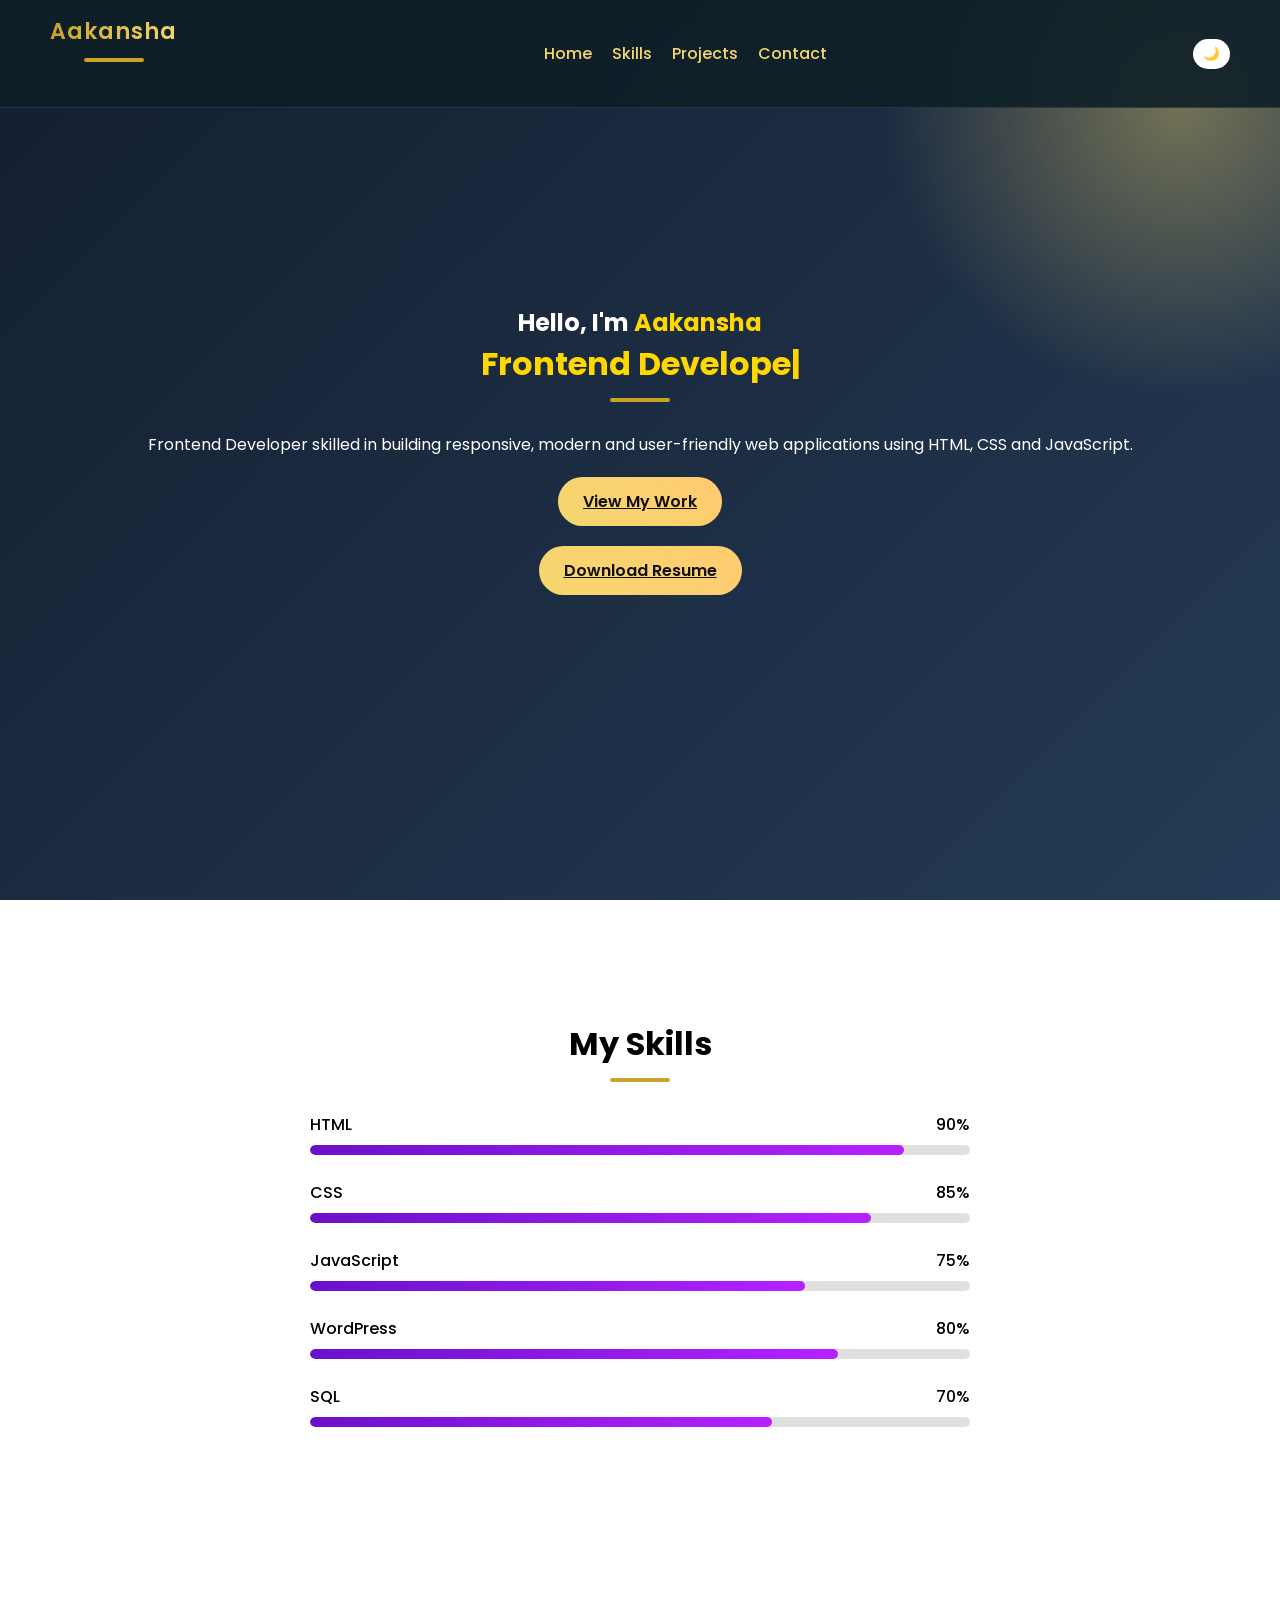
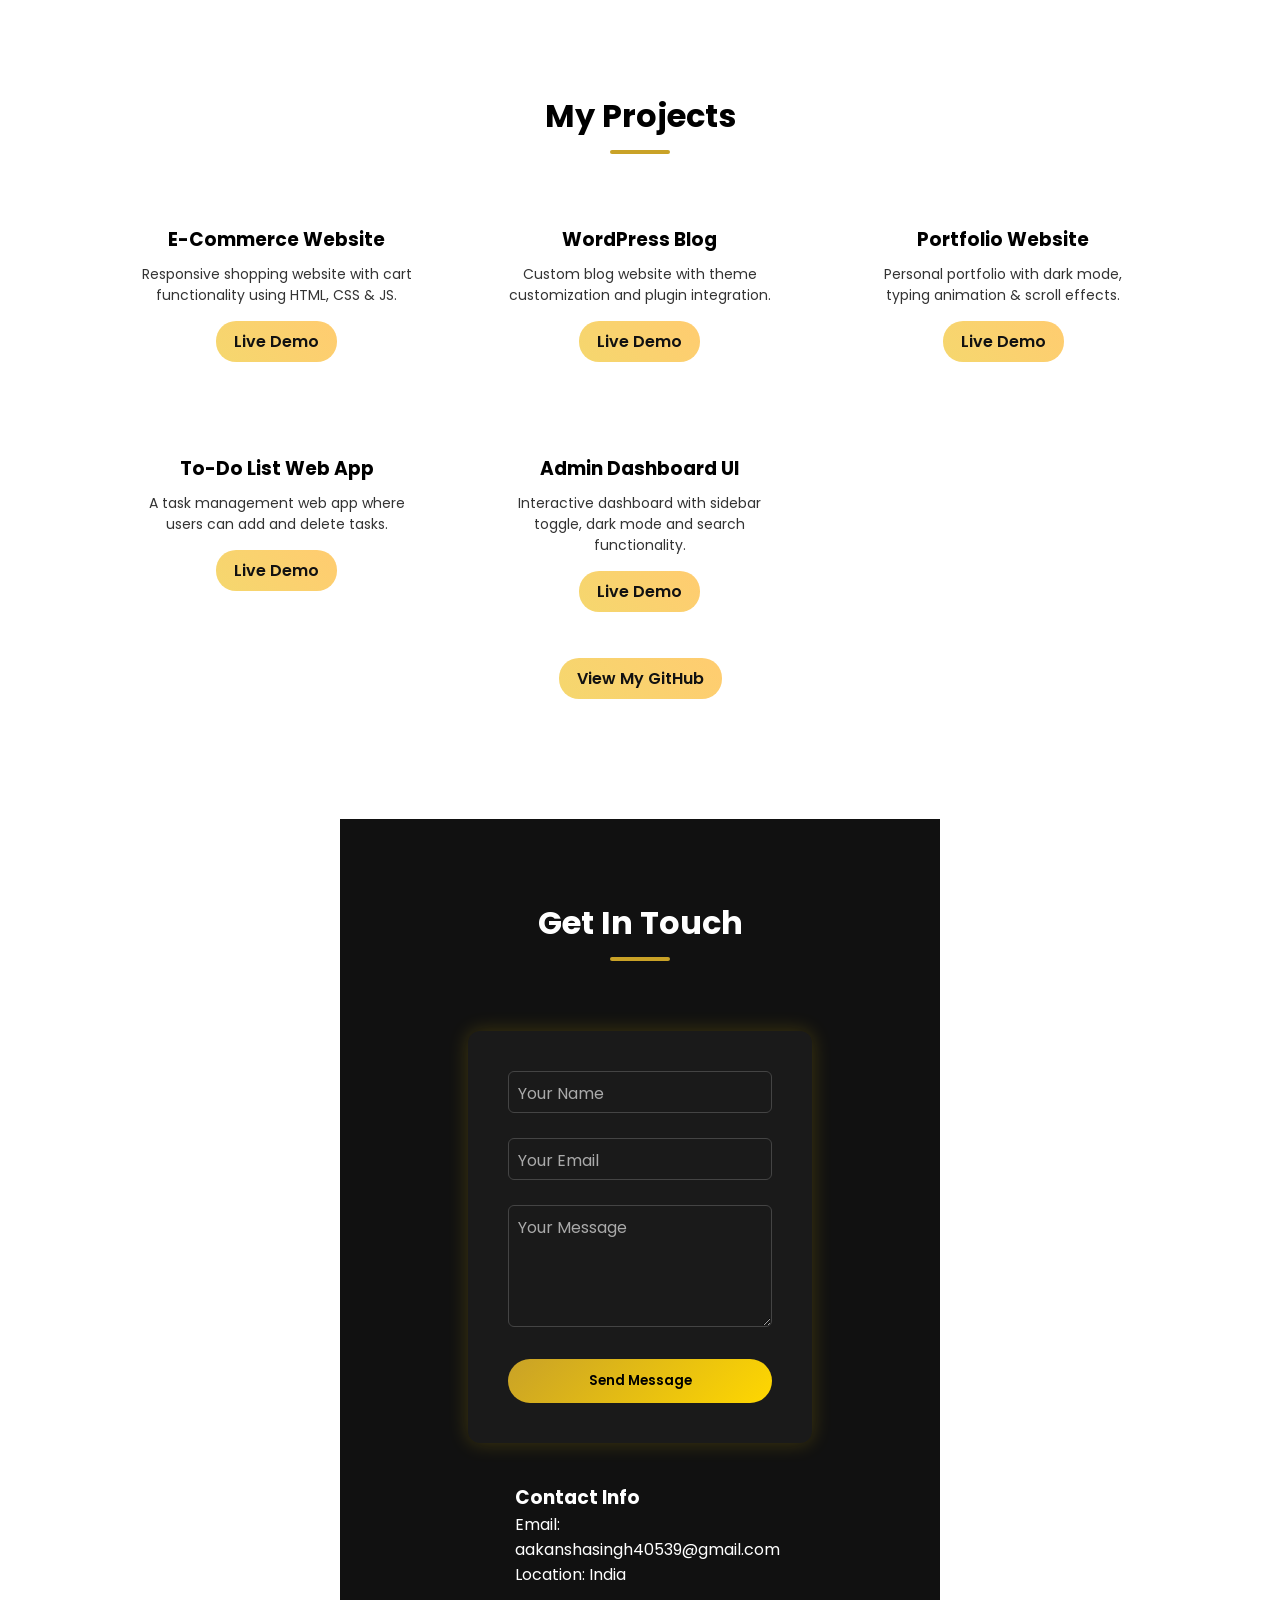
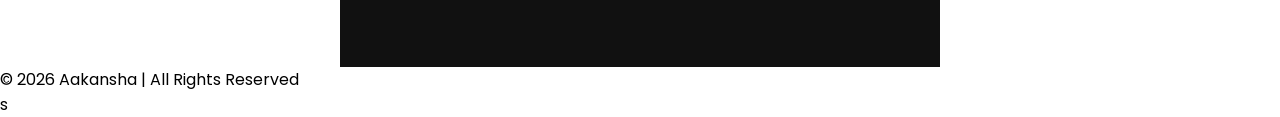
<file: index.html>
<!DOCTYPE html>
<html lang="en">

<head>
    <meta charset="UTF-8">
    <title>Aakansha | Frontend Developer</title>
    <meta name="viewport" content="width=device-width, initial-scale=1.0">
    <link rel="stylesheet" href="style.css">
    <link href="https://fonts.googleapis.com/css2?family=Poppins:wght@300;400;600&display=swap" rel="stylesheet">
</head>

<body>

    <nav>
        <h2 class="logo">Aakansha</h2>
        <ul>
            <li><a href="#home">Home</a></li>
            <li><a href="#skills">Skills</a></li>
            <li><a href="#projects">Projects</a></li>
            <li><a href="#contact">Contact</a></li>
        </ul>
        <button id="themeToggle">🌙</button>
    </nav>

    <section id="home" class="hero reveal">
        <h1>Hello, I'm <span>Aakansha</span></h1>
        <h2><span id="typing"></span></h2>
        <p>Frontend Developer skilled in building responsive, modern and user-friendly web applications using HTML, CSS
            and JavaScript.</p>
        <a href="#projects" class="btn">View My Work</a>
      <a href="Aakansha-Resume.pdf" target="_blank" class="btn">Download Resume</a>
    </section>

    <section id="skills" class="skills reveal">
        <h2>My Skills</h2>

        <div class="skill">
            <div class="skill-info">
                <span>HTML</span>
                <span>90%</span>
            </div>
            <div class="progress">
                <div class="progress-bar" data-width="90%"></div>
            </div>
        </div>

        <div class="skill">
            <div class="skill-info">
                <span>CSS</span>
                <span>85%</span>
            </div>
            <div class="progress">
                <div class="progress-bar" data-width="85%"></div>
            </div>
        </div>

        <div class="skill">
            <div class="skill-info">
                <span>JavaScript</span>
                <span>75%</span>
            </div>
            <div class="progress">
                <div class="progress-bar" data-width="75%"></div>
            </div>
        </div>

        <div class="skill">
            <div class="skill-info">
                <span>WordPress</span>
                <span>80%</span>
            </div>
            <div class="progress">
                <div class="progress-bar" data-width="80%"></div>
            </div>
        </div>

        <div class="skill">
            <div class="skill-info">
                <span>SQL</span>
                <span>70%</span>
            </div>
            <div class="progress">
                <div class="progress-bar" data-width="70%"></div>
            </div>
        </div>

    </section>
    <section id="projects" class="projects reveal">
        <h2>My Projects</h2>

        <div class="projects-container">

            <div class="project-card">
                <h3>E-Commerce Website</h3>
                <p>Responsive shopping website with cart functionality using HTML, CSS & JS.</p>
                <a href="https://aakanshasingh40539.github.io/portfolio-website/ecommerce/" target="_blank"
                    class="btn-small">Live Demo</a>
            </div>

            <div class="project-card">
                <h3>WordPress Blog</h3>
                <p>Custom blog website with theme customization and plugin integration.</p>
                <a href="https://aakanshadev.wordpress.com/" target="_blank" class="btn-small">Live Demo</a>
            </div>

            <div class="project-card">
                <h3>Portfolio Website</h3>
                <p>Personal portfolio with dark mode, typing animation & scroll effects.</p>
                <a href="#" class="btn-small">Live Demo</a>
            </div>
            <div class="project-card">
                <h3>To-Do List Web App</h3>
                <p>A task management web app where users can add and delete tasks.</p>
                <a href="https://aakanshasingh40539.github.io/portfolio-website/todo-app/" target="_blank" class="btn-small">Live Demo</a>
            </div>

            <div class="project-card">
                <h3>Admin Dashboard UI</h3>
                <p>Interactive dashboard with sidebar toggle, dark mode and search functionality.</p>
              <a href="https://aakanshasingh40539.github.io/portfolio-website/dashboard-ui/" target="_blank" class="btn-small">Live Demo</a>
            </div>

        </div>
        <div class="github-section">
            <a href="https://github.com/aakanshasingh40539" target="_blank" class="btn-small">View My GitHub</a>
        </div>
    </section>
    <section id="contact" class="contact reveal">
        <h2>Get In Touch</h2>

        <div class="contact-container">
            <form action="https://formsubmit.co/aakanshasingh40539@gmail.com" method="POST" class="contact-form">

                <div class="input-group">
                    <input type="text" name="name" required>
                    <label>Your Name</label>
                </div>

                <div class="input-group">
                    <input type="email" name="email" required>
                    <label>Your Email</label>
                </div>

                <div class="input-group">
                    <textarea name="message" rows="5" required></textarea>
                    <label>Your Message</label>
                </div>

                <input type="hidden" name="_captcha" value="false">
                <input type="hidden" name="_subject" value="New Portfolio Message!">

                <button type="submit" class="btn-submit" id="sendBtn">
                    <span class="btn-text">Send Message</span>
                </button>
            </form>

            <div class="contact-info">
                <h3>Contact Info</h3>
                <p>Email: aakanshasingh40539@gmail.com</p>
                <p>Location: India</p>
            </div>
        </div>
    </section>
    <footer>
        © 2026 Aakansha | All Rights Reserved
    </footer>

    <script src="script.js"></script>
</body>


</html>s
</file>
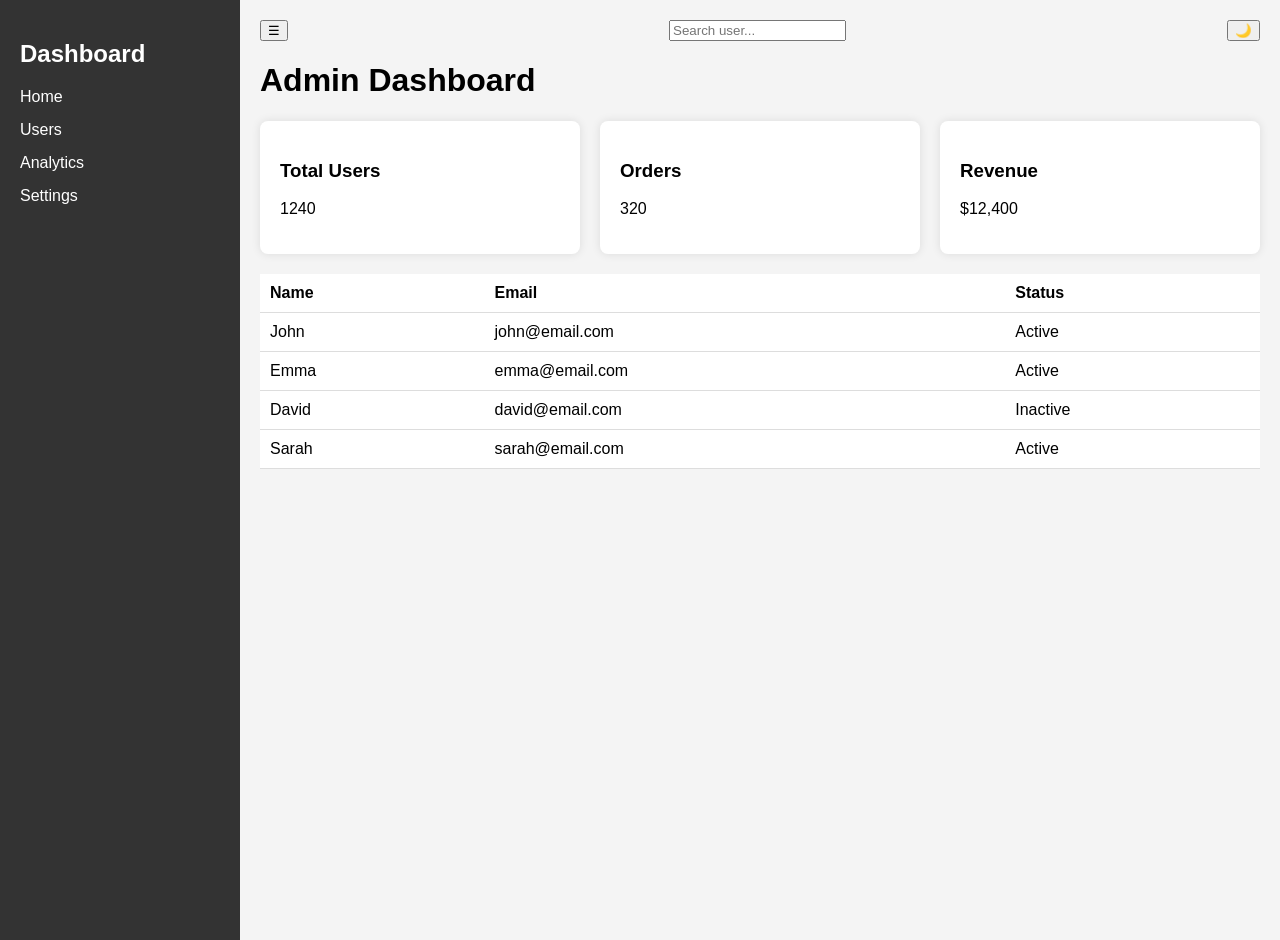
<file: dashboard-ui/index.html>
<!DOCTYPE html>
<html lang="en">

<head>
    <meta charset="UTF-8">
    <meta name="viewport" content="width=device-width, initial-scale=1.0">
    <title>Admin Dashboard</title>
    <link rel="stylesheet" href="style.css">
</head>

<body>

    <div class="dashboard">

        <div class="sidebar" id="sidebar">
            <h2>Dashboard</h2>
            <ul>
                <li>Home</li>
                <li>Users</li>
                <li>Analytics</li>
                <li>Settings</li>
            </ul>
        </div>

        <div class="main">

            <div class="topbar">
                <button id="toggleBtn">☰</button>
                <input type="text" id="search" placeholder="Search user...">
                <button id="darkMode">🌙</button>
            </div>

            <h1>Admin Dashboard</h1>

            <div class="cards">

                <div class="card">
                    <h3>Total Users</h3>
                    <p>1240</p>
                </div>

                <div class="card">
                    <h3>Orders</h3>
                    <p>320</p>
                </div>

                <div class="card">
                    <h3>Revenue</h3>
                    <p>$12,400</p>
                </div>

            </div>

            <table id="userTable">
                <tr>
                    <th>Name</th>
                    <th>Email</th>
                    <th>Status</th>
                </tr>

                <tr>
                    <td>John</td>
                    <td>john@email.com</td>
                    <td>Active</td>
                </tr>

                <tr>
                    <td>Emma</td>
                    <td>emma@email.com</td>
                    <td>Active</td>
                </tr>

                <tr>
                    <td>David</td>
                    <td>david@email.com</td>
                    <td>Inactive</td>
                </tr>

                <tr>
                    <td>Sarah</td>
                    <td>sarah@email.com</td>
                    <td>Active</td>
                </tr>

            </table>

        </div>

    </div>

    <script src="script.js"></script>

</body>

</html>
</file>
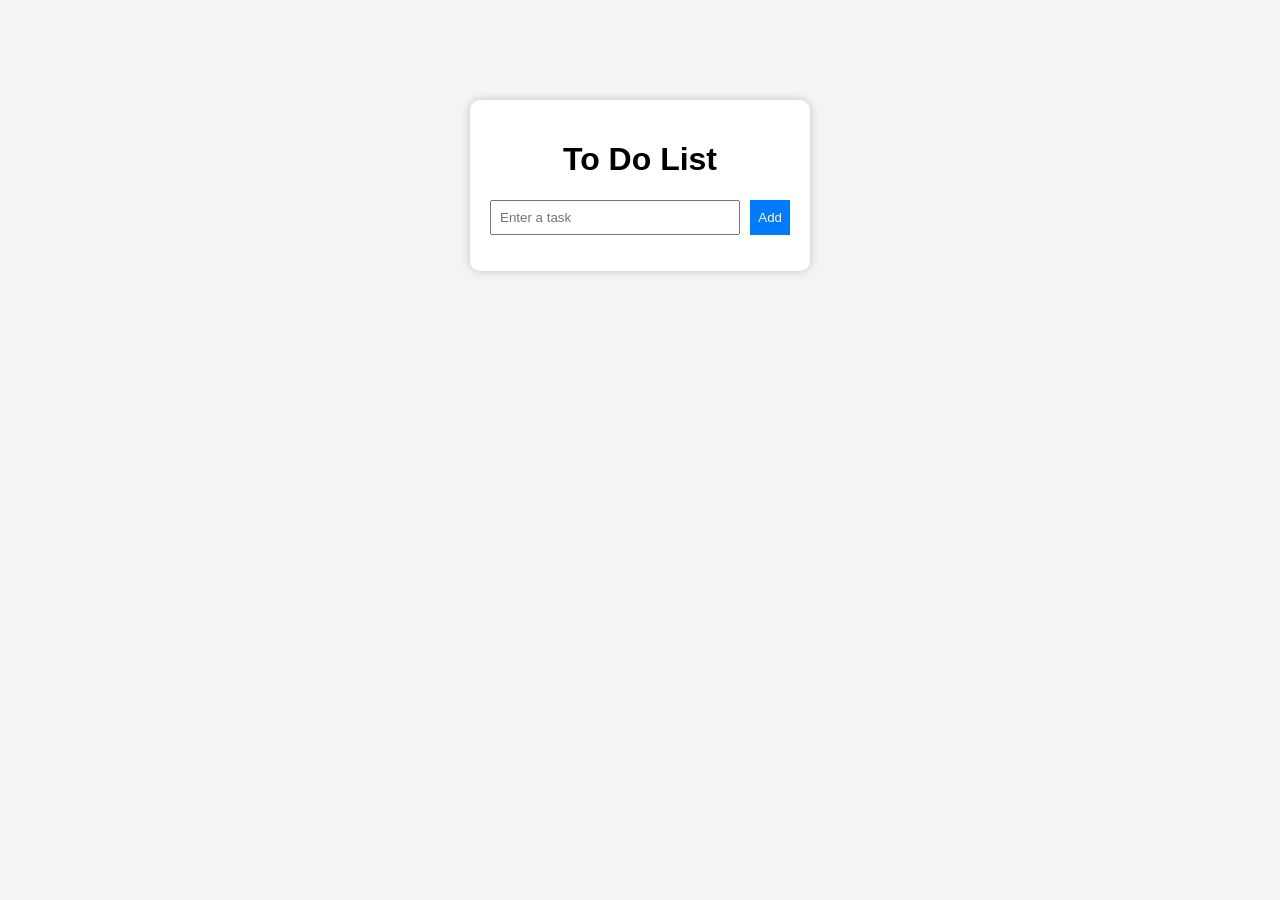
<file: todo-app/index.html>
<!DOCTYPE html>
<html lang="en">

<head>
    <meta charset="UTF-8">
    <title>To Do List App</title>
    <link rel="stylesheet" href="style.css">
</head>

<body>

    <div class="container">
        <h1>To Do List</h1>

        <div class="input-area">
            <input type="text" id="taskInput" placeholder="Enter a task">
            <button onclick="addTask()">Add</button>
        </div>

        <ul id="taskList"></ul>

    </div>

    <script src="script.js"></script>

</body>

</html>
</file>
<file: style.css>
* {
    margin: 0;
    padding: 0;
    box-sizing: border-box;
    font-family: 'Poppins', sans-serif;
    scroll-behavior: smooth;
}

body {
    transition: 0.3s;
}

nav {
    display: flex;
    justify-content: space-between;
    align-items: center;
    padding: 15px 50px;
    position: fixed;
    width: 100%;
    z-index: 1000;

    background: rgba(0, 0, 0, 0.3);
    backdrop-filter: blur(10px);
    -webkit-backdrop-filter: blur(10px);

    border-bottom: 1px solid rgba(255, 255, 255, 0.1);
}

nav ul {
    display: flex;
    list-style: none;
    gap: 20px;
}

nav a {
    color: #f5d76e;
    text-decoration: none;
    font-weight: 500;
    position: relative;
    transition: 0.3s;
}

nav a::after {
    content: "";
    position: absolute;
    width: 0;
    height: 2px;
    left: 0;
    bottom: -5px;
    background: #f5d76e;
    transition: 0.3s;
}

nav a:hover::after {
    width: 100%;
}

body.dark nav {
    background: rgba(20, 20, 30, 0.6);
}

nav a.active {
    color: #ffd700;
}

.logo {
    font-size: 22px;
    font-weight: 600;
    color: white;
    /* Default light mode me white */
    letter-spacing: 1px;
}

body.dark .logo {
    color: #f0f6fc;
    /* Soft white (pure white se better) */
}

.logo {
    font-size: 22px;
    font-weight: 600;
    background: linear-gradient(90deg, #c9a227, #f5d76e);
    -webkit-background-clip: text;
    -webkit-text-fill-color: transparent;
}

#themeToggle {
    background: white;
    border: none;
    padding: 5px 10px;
    cursor: pointer;
    border-radius: 20px;
}

section {
    padding: 120px 20px;
    text-align: center;
}

.hero {
    height: 100vh;
    display: flex;
    flex-direction: column;
    justify-content: center;
    align-items: center;
    text-align: center;

    background: linear-gradient(135deg, #141e30, #243b55);
    color: #fff;
    position: relative;
    overflow: hidden;
}

.hero::before {
    content: "";
    position: absolute;
    width: 600px;
    height: 600px;
    background: radial-gradient(circle, rgba(245, 215, 110, 0.4), transparent 70%);
    top: -200px;
    right: -200px;
    border-radius: 50%;
    animation: floatGlow 6s ease-in-out infinite;
}

@keyframes floatGlow {

    0%,
    100% {
        transform: translateY(0);
    }

    50% {
        transform: translateY(40px);
    }
}

.hero span {
    color: #ffd700;
}

.btn {
    margin-top: 20px;
    padding: 12px 25px;
    border-radius: 30px;
    font-weight: 600;
    border: none;
    cursor: pointer;
    transition: 0.4s;
    background: linear-gradient(45deg, #f5d76e, #ffcc70);
    color: #111;
}

.btn:hover {
    transform: translateY(-5px);
    box-shadow: 0 10px 25px rgba(245, 215, 110, 0.4);
}

.btn-small {
    display: inline-block;
    margin-top: 15px;
    padding: 8px 18px;
    border-radius: 30px;
    background: #0f2027;
    color: white;
    text-decoration: none;
    transition: 0.3s;
}

.btn-small:hover {
    background: #c9a227;
    color: black;
}


.skills {
    max-width: 700px;
    margin: auto;
}

.skill {
    margin: 25px 0;
}

.skill-info {
    display: flex;
    justify-content: space-between;
    margin-bottom: 8px;
    font-weight: 500;
}

.progress {
    height: 10px;
    background: #e0e0e0;
    border-radius: 50px;
    overflow: hidden;
}

.progress-bar {
    height: 100%;
    width: 0;
    background: linear-gradient(90deg, #6a11cb, #b721ff);
    border-radius: 50px;
    transition: width 1.5s ease;
}

body.dark {
    background: #0d1117;
    color: #e6edf3;
}

body.dark nav {
    background: #161b22;
}

body.dark .project-card {
    background: #161b22;
    color: #e6edf3;
    border: 1px solid #30363d;
}

body.dark .hero {
    background: linear-gradient(135deg, #0f2027, #1c2833);
}

body.dark .progress {
    background: #30363d;
}

body.dark .progress-bar {
    background: #c9a227;
}

body.dark footer {
    background: #161b22;
}

/* Dark mode */
body.dark .progress {
    background: #333;
}

body.dark .progress-bar {
    background: linear-gradient(90deg, #ffb400, #ffd700);
}

.projects {
    max-width: 1100px;
    margin: auto;
}

.projects-container {
    display: grid;
    grid-template-columns: repeat(auto-fit, minmax(280px, 1fr));
    gap: 30px;
    margin-top: 40px;
}

.project-card {
    background: rgba(255, 255, 255, 0.15);
    backdrop-filter: blur(15px);
    border-radius: 20px;
    padding: 30px;
    transition: 0.4s ease;
    border: 1px solid rgba(255, 255, 255, 0.2);
    position: relative;
    overflow: hidden;
}

.project-card h3 {
    margin-bottom: 10px;
}

.project-card p {
    font-size: 14px;
    opacity: 0.8;
}

.project-card:hover {
    transform: translateY(-12px);
    box-shadow: 0 20px 40px rgba(0, 0, 0, 0.2);
}

/* Small Button */
.btn-small {
    display: inline-block;
    margin-top: 15px;
    padding: 8px 18px;
    border-radius: 20px;
    background: linear-gradient(45deg, #f5d76e, #ffcc70);
    color: #111;
    text-decoration: none;
    font-weight: 600;
    transition: 0.3s;
}

.btn-small:hover {
    transform: scale(1.05);
}

body.dark .project-card {
    background: rgba(255, 255, 255, 0.05);
    border: 1px solid rgba(255, 255, 255, 0.1);
    color: #fff;
}

.reveal {
    opacity: 0;
    transform: translateY(50px);
    transition: 1s;
}

.reveal.active {
    opacity: 1;
    transform: translateY(0);
}

#typing::after {
    content: "|";
    animation: blink 1s infinite;
}

@keyframes blink {
    50% {
        opacity: 0;
    }
}

h2 {
    font-size: 32px;
    margin-bottom: 30px;
    position: relative;
}

h2::after {
    content: "";
    width: 60px;
    height: 4px;
    background: #c9a227;
    display: block;
    margin: 10px auto 0;
    border-radius: 10px;
}

/* Contact Section */
.contact {
    max-width: 600px;
    margin: auto;
}

.contact-form {
    margin-top: 30px;
}

.input-group {
    margin-bottom: 20px;
}

.contact-form input,
.contact-form textarea {
    width: 100%;
    padding: 12px 15px;
    border-radius: 10px;
    border: 1px solid #ccc;
    outline: none;
    font-family: inherit;
    transition: 0.3s;
}

.contact-form input:focus,
.contact-form textarea:focus {
    border-color: #f5d76e;
    box-shadow: 0 0 10px rgba(245, 215, 110, 0.4);
}

.btn-submit {
    padding: 10px 25px;
    border-radius: 25px;
    border: none;
    cursor: pointer;
    background: linear-gradient(45deg, #f5d76e, #ffcc70);
    font-weight: 600;
    transition: 0.3s;
}

.btn-submit:hover {
    transform: scale(1.05);
}

/* Dark Mode */
body.dark .contact-form input,
body.dark .contact-form textarea {
    background: rgba(255, 255, 255, 0.05);
    border: 1px solid rgba(255, 255, 255, 0.1);
    color: white;
}

.btn-resume {
    margin-top: 15px;
    display: inline-block;
    padding: 10px 25px;
    border-radius: 25px;
    background: transparent;
    border: 2px solid #f5d76e;
    color: #f5d76e;
    text-decoration: none;
    transition: 0.3s;
}

.btn-resume:hover {
    background: #f5d76e;
    color: black;
}

.contact {
    padding: 80px 10%;
    background: #111;
    color: #fff;
    text-align: center;
}

.contact h2 {
    margin-bottom: 40px;
    font-size: 32px;
}

.contact-container {
    display: flex;
    justify-content: center;
    gap: 40px;
    flex-wrap: wrap;
}

.contact-form {
    background: #1a1a1a;
    padding: 40px;
    border-radius: 12px;
    width: 350px;
    box-shadow: 0 0 20px rgba(255, 215, 0, 0.2);
}

.input-group {
    position: relative;
    margin-bottom: 25px;
}

.input-group input,
.input-group textarea {
    width: 100%;
    padding: 10px;
    background: transparent;
    border: 1px solid #444;
    color: #fff;
    border-radius: 6px;
    outline: none;
}

.input-group label {
    position: absolute;
    left: 10px;
    top: 10px;
    color: #aaa;
    transition: 0.3s;
    pointer-events: none;
}

.input-group input:focus+label,
.input-group textarea:focus+label,
.input-group input:valid+label,
.input-group textarea:valid+label {
    top: -12px;
    left: 8px;
    font-size: 12px;
    background: #1a1a1a;
    padding: 0 5px;
    color: gold;
}

.btn-submit {
    width: 100%;
    padding: 12px;
    border: none;
    background: gold;
    color: #000;
    font-weight: bold;
    border-radius: 6px;
    cursor: pointer;
    transition: 0.3s;
}

.btn-submit:hover {
    background: #fff;
    color: #000;
}

.contact-info {
    text-align: left;
    max-width: 250px;
}

.btn-submit {
    background: linear-gradient(135deg, #c9a227, #ffd700);
    color: black;
    padding: 12px 25px;
    border: none;
    border-radius: 30px;
    cursor: pointer;
    font-weight: 600;
    transition: 0.3s;
}

.btn-submit:hover {
    transform: scale(1.05);
}

.btn-submit:disabled {
    opacity: 0.7;
    cursor: not-allowed;
}
</file>
<file: dashboard-ui/style.css>
body {
    margin: 0;
    font-family: Arial;
    background: #f4f4f4;
    transition: 0.3s;
}

.dashboard {
    display: flex;
}

.sidebar {
    width: 200px;
    background: #333;
    color: white;
    height: 100vh;
    padding: 20px;
    transition: 0.3s;
}

.sidebar ul {
    list-style: none;
    padding: 0;
}

.sidebar li {
    margin: 15px 0;
    cursor: pointer;
}

.main {
    flex: 1;
    padding: 20px;
}

.topbar {
    display: flex;
    justify-content: space-between;
    margin-bottom: 20px;
}

.cards {
    display: flex;
    gap: 20px;
    margin-bottom: 20px;
}

.card {
    background: white;
    padding: 20px;
    flex: 1;
    border-radius: 8px;
    box-shadow: 0 0 10px rgba(0, 0, 0, 0.1);
    transition: 0.3s;
}

.card:hover {
    transform: translateY(-5px);
}

table {
    width: 100%;
    background: white;
    border-collapse: collapse;
}

th,
td {
    padding: 10px;
    border-bottom: 1px solid #ddd;
    text-align: left;
}

.dark {
    background: #1e1e1e;
    color: white;
}

.dark table {
    background: #2c2c2c;
}
</file>
<file: todo-app/style.css>
body {
    font-family: Arial;
    background: #f4f4f4;
    display: flex;
    justify-content: center;
    margin-top: 100px;
}

.container {
    background: white;
    padding: 20px;
    width: 300px;
    border-radius: 10px;
    box-shadow: 0 0 10px rgba(0, 0, 0, 0.2);
}

h1 {
    text-align: center;
}

.input-area {
    display: flex;
    gap: 10px;
}

input {
    flex: 1;
    padding: 8px;
}

button {
    padding: 8px;
    background: #007bff;
    color: white;
    border: none;
    cursor: pointer;
}

li {
    margin-top: 10px;
    display: flex;
    justify-content: space-between;
}
</file>
